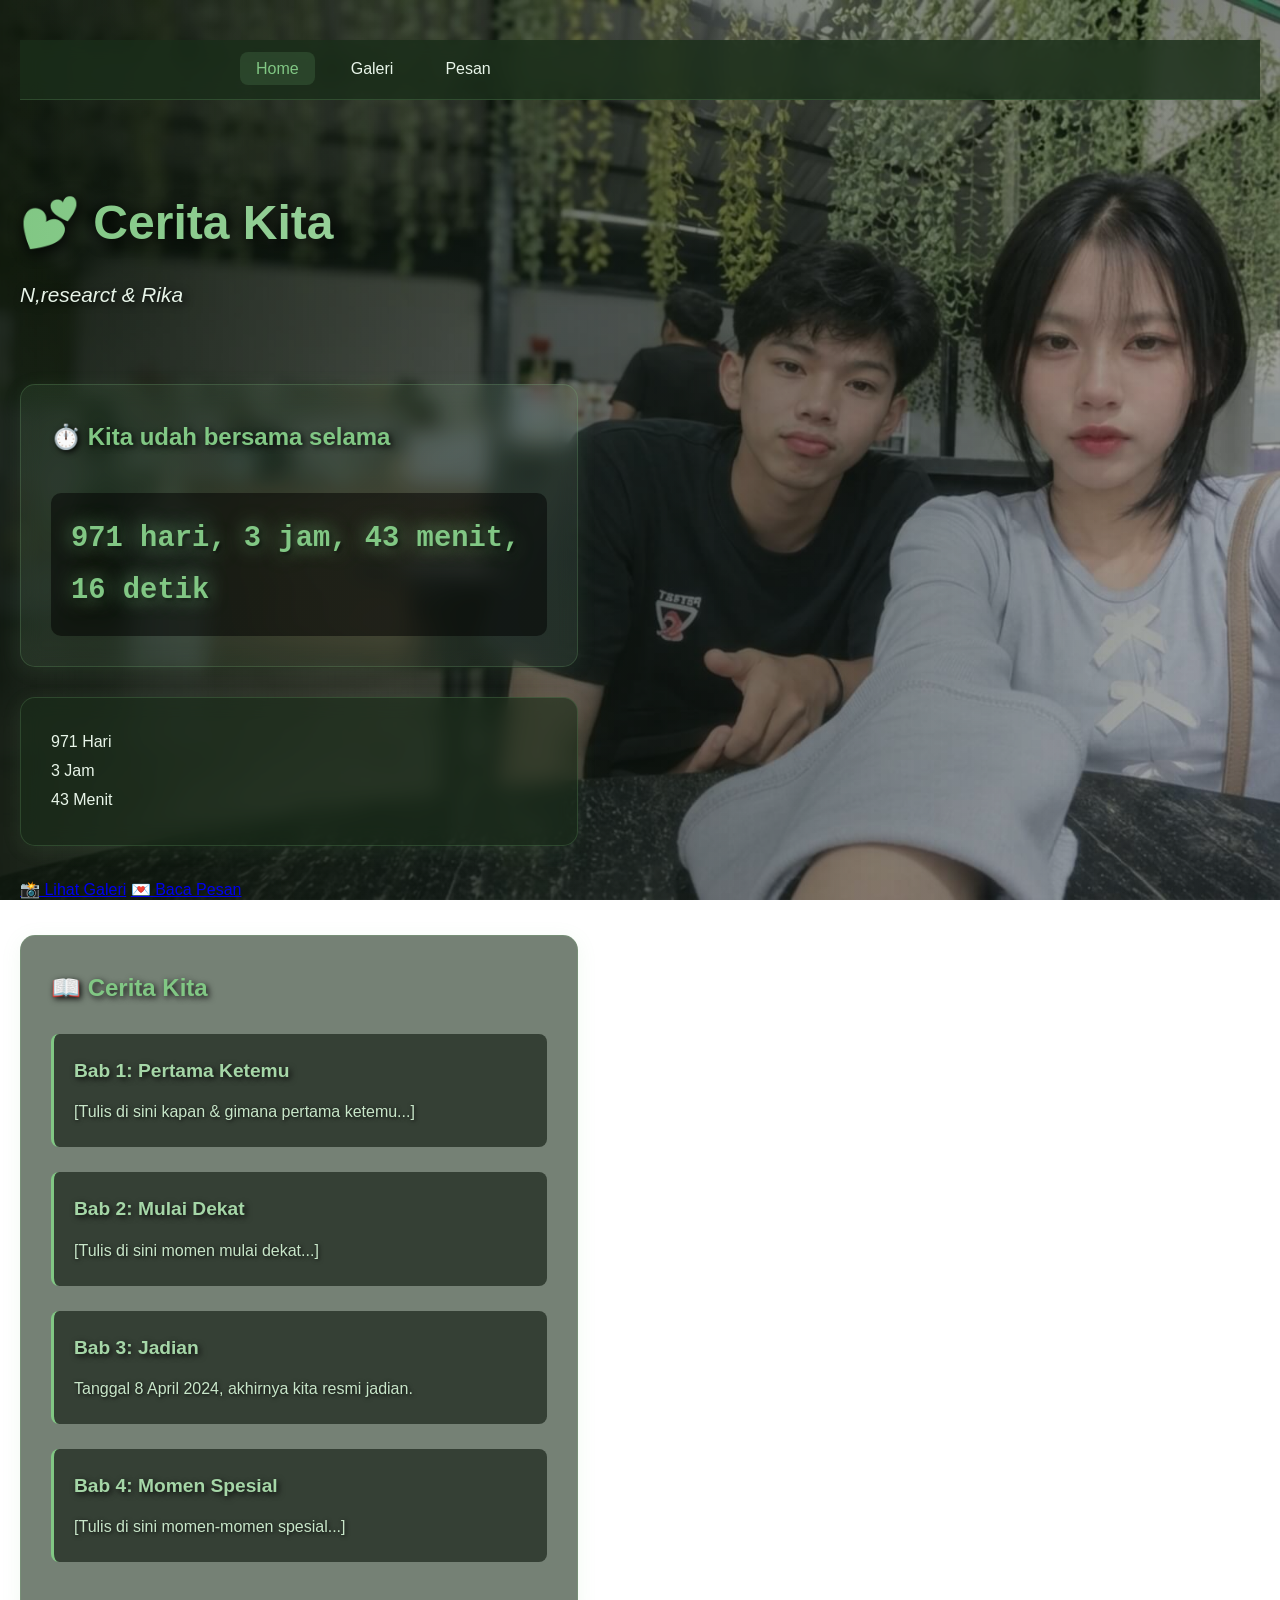
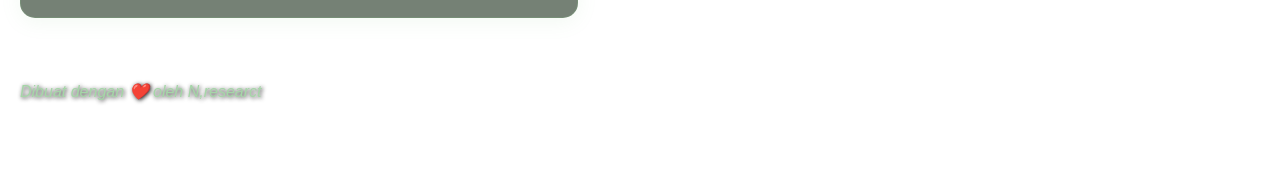
<file: index.html>
<!DOCTYPE html>
<html lang="id">
<head>
    <meta charset="UTF-8">
    <meta name="viewport" content="width=device-width, initial-scale=1.0">
    <title>Cerita Kita 💕</title>
    <link rel="stylesheet" href="style.css">
</head>
<body class="home">
    <nav>
        <ul>
            <li><a href="index.html" class="active">Home</a></li>
            <li><a href="gallery.html">Galeri</a></li>
            <li><a href="message.html">Pesan</a></li>
        </ul>
    </nav>

    <div class="container">
        <header class="hero">
            <h1>💕 Cerita Kita</h1>
            <p class="subtitle">N,researct & Rika</p>
        </header>

        <section class="timer-section">
    <h2>⏱️ Kita udah bersama selama</h2>
    <div id="timer" class="timer">Loading...</div>
</section>

<section class="stats">
    <div class="stat-box">
        <span class="stat-number" id="stat-days">0</span>
        <span class="stat-label">Hari</span>
    </div>
    <div class="stat-box">
        <span class="stat-number" id="stat-hours">0</span>
        <span class="stat-label">Jam</span>
    </div>
    <div class="stat-box">
        <span class="stat-number" id="stat-minutes">0</span>
        <span class="stat-label">Menit</span>
    </div>
</section>

<div class="cta-buttons">
    <a href="gallery.html" class="btn btn-primary">📸 Lihat Galeri</a>
    <a href="message.html" class="btn btn-secondary">💌 Baca Pesan</a>
</div>

        <section class="story">
            <h2>📖 Cerita Kita</h2>

            <div class="chapter">
                <h3>Bab 1: Pertama Ketemu</h3>
                <p>[Tulis di sini kapan & gimana pertama ketemu...]</p>
            </div>

            <div class="chapter">
                <h3>Bab 2: Mulai Dekat</h3>
                <p>[Tulis di sini momen mulai dekat...]</p>
            </div>

            <div class="chapter">
                <h3>Bab 3: Jadian</h3>
                <p>Tanggal 8 April 2024, akhirnya kita resmi jadian.</p>
            </div>

            <div class="chapter">
                <h3>Bab 4: Momen Spesial</h3>
                <p>[Tulis di sini momen-momen spesial...]</p>
            </div>
        </section>

        <footer>
            <p>Dibuat dengan ❤️ oleh N,researct</p>
        </footer>
    </div>

    <script>
        const startDate = new Date("2024-04-08");

        function updateTimer() {
            const now = new Date();
            const diff = now - startDate;

            const days = Math.floor(diff / (1000 * 60 * 60 * 24));
            const hours = Math.floor((diff / (1000 * 60 * 60)) % 24);
            const minutes = Math.floor((diff / (1000 * 60)) % 60);
            const seconds = Math.floor((diff / 1000) % 60);

        
                document.getElementById("timer").textContent = 
             `${days} hari, ${hours} jam, ${minutes} menit, ${seconds} detik`;

             document.getElementById("stat-days").textContent = days;
             document.getElementById("stat-hours").textContent = hours;
             document.getElementById("stat-minutes").textContent = minutes;
}
        

        setInterval(updateTimer, 1000);
        updateTimer();
    </script>
</body>
</html>
</file>
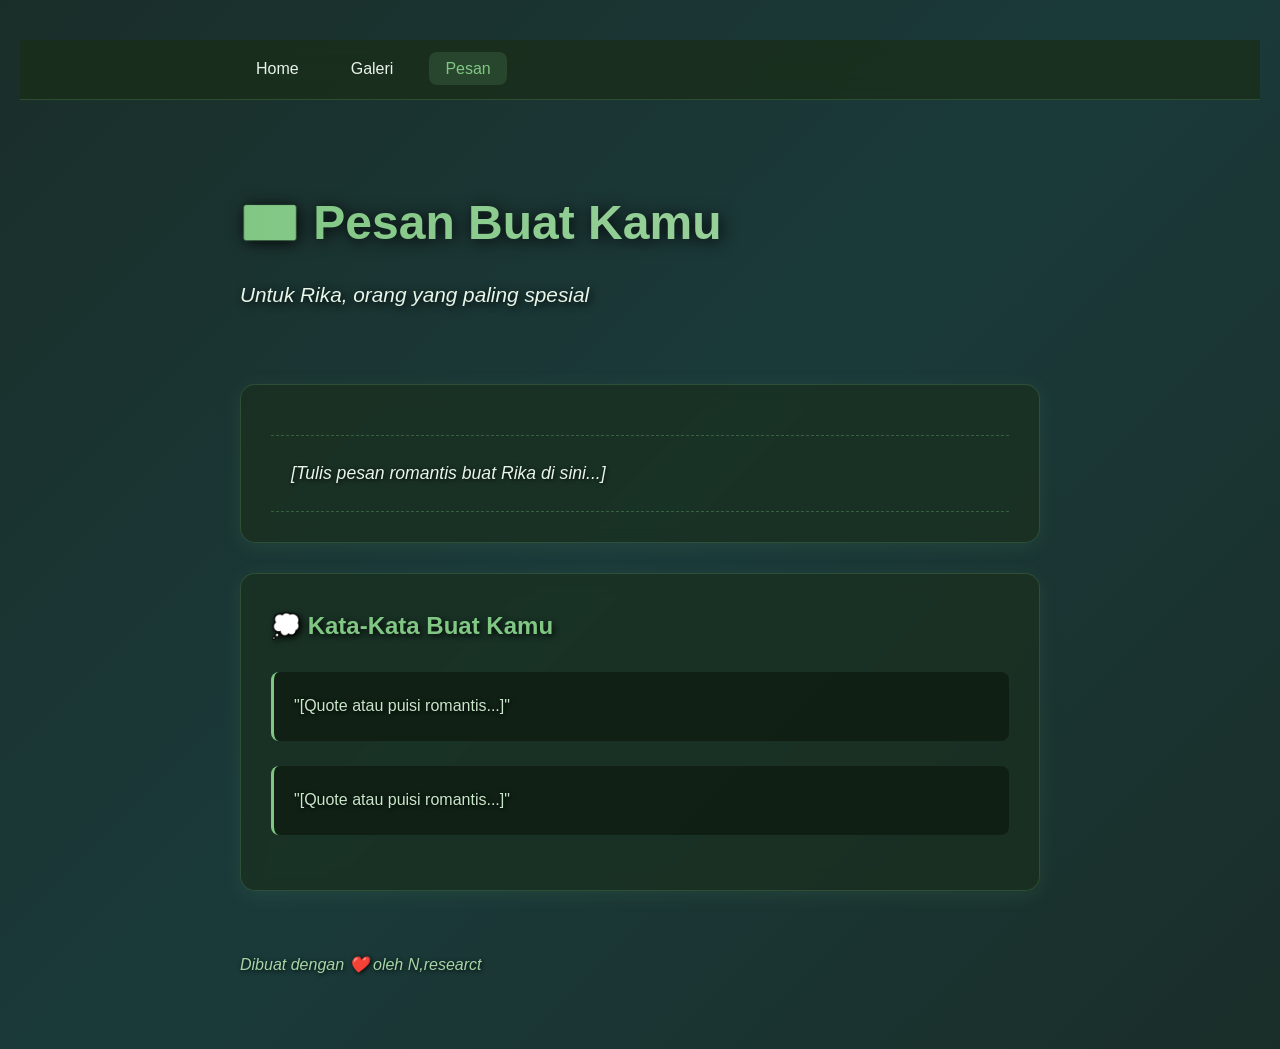
<file: message.html>
<!DOCTYPE html>
<html lang="id">
<head>
    <meta charset="UTF-8">
    <meta name="viewport" content="width=device-width, initial-scale=1.0">
    <title>Pesan Buat Kamu 💌</title>
    <link rel="stylesheet" href="style.css">
</head>
<body class="message">
    <nav>
        <ul>
            <li><a href="index.html">Home</a></li>
            <li><a href="gallery.html">Galeri</a></li>
            <li><a href="message.html" class="active">Pesan</a></li>
        </ul>
    </nav>

    <div class="container">
        <header class="hero">
            <h1>💌 Pesan Buat Kamu</h1>
            <p class="subtitle">Untuk Rika, orang yang paling spesial</p>
        </header>

        <section class="message">
            <p class="love-letter">
                [Tulis pesan romantis buat Rika di sini...]
            </p>
        </section>

        <section>
            <h2>💭 Kata-Kata Buat Kamu</h2>
            <div class="chapter">
                <p>"[Quote atau puisi romantis...]"</p>
            </div>
            <div class="chapter">
                <p>"[Quote atau puisi romantis...]"</p>
            </div>
        </section>

        <footer>
            <p>Dibuat dengan ❤️ oleh N,researct</p>
        </footer>
    </div>
</body>
</html>
</file>
<file: style.css>
/* ===========================
   RESET & BASE
   =========================== */
* { margin: 0; padding: 0; box-sizing: border-box; }

body {
    font-family: -apple-system, BlinkMacSystemFont, 'Segoe UI', sans-serif;
    color: #e8f5e9;
    line-height: 1.8;
    padding: 40px 20px;
    min-height: 100vh;
    transition: background 0.5s ease;
}

.container { max-width: 800px; margin: 0 auto; }

/* ===========================
   BACKGROUND TIAP HALAMAN
   =========================== */

/* HOME — pakai foto background */
body.home {
    background-image: url('background.jpg');
    background-size: cover;
    background-position: center right;
    background-attachment: fixed;
    background-repeat: no-repeat;
}

/* Overlay gelap biar teks kebaca (desktop) */
body.home::before {
    content: '';
    position: fixed;
    top: 0; left: 0;
    width: 100%; height: 100%;
    background: linear-gradient(90deg, 
        rgba(10, 20, 10, 0.9) 0%, 
        rgba(10, 20, 10, 0.6) 40%, 
        rgba(10, 20, 10, 0.3) 100%
    );
    z-index: -1;
}

/* Teks di kiri (desktop) */
body.home .container {
    margin-left: 0;
    margin-right: 50%;
    max-width: 45%;
}

/* GALLERY — Cafe Green */
body.gallery {
    background: linear-gradient(135deg, #1a2e1a 0%, #2d4a2d 30%, #4a3a2d 70%, #1a2e1a 100%);
}

/* MESSAGE — Deep Forest */
body.message {
    background: linear-gradient(135deg, #1a2e29 0%, #1a3a3a 50%, #1a2e29 100%);
}

/* ===========================
   NAVIGASI
   =========================== */
nav {
    background: rgba(26, 46, 26, 0.8);
    border-bottom: 1px solid rgba(129, 199, 132, 0.2);
    padding: 15px 20px;
    margin-bottom: 40px;
    backdrop-filter: blur(10px);
    position: sticky;
    top: 0;
    z-index: 100;
}

nav ul {
    list-style: none;
    display: flex;
    gap: 20px;
    max-width: 800px;
    margin: 0 auto;
    justify-content: flex-start;
}

nav a {
    color: #e8f5e9;
    text-decoration: none;
    font-weight: 500;
    padding: 8px 16px;
    border-radius: 8px;
    transition: all 0.3s ease;
    position: relative;
}

nav a:hover {
    color: #81c784;
    background: rgba(129, 199, 132, 0.1);
}

nav a.active {
    color: #81c784;
    background: rgba(129, 199, 132, 0.15);
}

/* ===========================
   HERO
   =========================== */
.hero {
    text-align: left;
    padding: 40px 0;
    margin-bottom: 30px;
}

.hero h1 {
    font-size: 3em;
    background: linear-gradient(90deg, #81c784, #a5d6a7, #81c784);
    background-size: 200% auto;
    -webkit-background-clip: text;
    -webkit-text-fill-color: transparent;
    background-clip: text;
    animation: gradientMove 3s linear infinite;
    margin-bottom: 10px;
    filter: drop-shadow(2px 2px 8px rgba(0, 0, 0, 0.9));
}

@keyframes gradientMove {
    0% { background-position: 0% center; }
    100% { background-position: 200% center; }
}

.subtitle {
    font-size: 1.3em;
    color: #e8f5e9;
    font-style: italic;
    text-shadow: 2px 2px 8px rgba(0, 0, 0, 0.95);
}

/* ===========================
   SECTION
   =========================== */
section {
    background: rgba(26, 46, 26, 0.6);
    border: 1px solid rgba(129, 199, 132, 0.2);
    border-radius: 15px;
    padding: 30px;
    margin: 30px 0;
    backdrop-filter: blur(10px);
    box-shadow: 0 4px 20px rgba(129, 199, 132, 0.1);
    transition: transform 0.3s ease, box-shadow 0.3s ease;
}

section:hover {
    transform: translateY(-3px);
    box-shadow: 0 10px 40px rgba(129, 199, 132, 0.2);
}

section h2 {
    color: #81c784;
    font-size: 1.5em;
    margin-bottom: 20px;
    text-align: left;
    text-shadow: 2px 2px 6px rgba(0, 0, 0, 0.9);
}

/* ===========================
   TIMER
   =========================== */
.timer-section {
    text-align: left;
    background: linear-gradient(135deg, rgba(129, 199, 132, 0.1), rgba(165, 214, 167, 0.1));
}

.timer {
    font-size: 1.8em;
    font-weight: bold;
    color: #81c784;
    padding: 20px;
    background: rgba(0, 0, 0, 0.5);
    border-radius: 10px;
    margin-top: 15px;
    font-family: 'Courier New', monospace;
    text-shadow: 0 0 20px rgba(129, 199, 132, 0.8), 2px 2px 4px rgba(0, 0, 0, 0.9);
    display: inline-block;
}

/* ===========================
   CHAPTER
   =========================== */
.chapter {
    margin: 25px 0;
    padding: 20px;
    background: rgba(10, 20, 10, 0.6);
    border-left: 3px solid #81c784;
    border-radius: 8px;
    transition: all 0.3s ease;
}

.chapter:hover {
    border-left-color: #a5d6a7;
    transform: translateX(5px);
}

.chapter h3 {
    color: #a5d6a7;
    margin-bottom: 10px;
    font-size: 1.2em;
    text-align: left;
    text-shadow: 2px 2px 6px rgba(0, 0, 0, 0.9);
}

.chapter p {
    color: #c8e6c9;
    text-align: left;
    text-shadow: 1px 1px 4px rgba(0, 0, 0, 0.9);
}

/* ===========================
   GALLERY
   =========================== */
.gallery-grid {
    display: grid;
    grid-template-columns: repeat(auto-fit, minmax(200px, 1fr));
    gap: 15px;
    margin-top: 20px;
}

.gallery-grid img {
    width: 100%;
    height: 200px;
    object-fit: cover;
    border-radius: 10px;
    border: 2px solid rgba(129, 199, 132, 0.3);
    transition: transform 0.3s ease, border-color 0.3s ease;
    cursor: pointer;
}

.gallery-grid img:hover {
    transform: scale(1.05);
    border-color: #81c784;
    box-shadow: 0 0 20px rgba(129, 199, 132, 0.5);
}

/* ===========================
   MESSAGE
   =========================== */
.love-letter {
    font-style: italic;
    text-align: left;
    font-size: 1.1em;
    color: #e8f5e9;
    padding: 20px;
    line-height: 2;
    border-top: 1px dashed rgba(129, 199, 132, 0.3);
    border-bottom: 1px dashed rgba(129, 199, 132, 0.3);
    margin-top: 20px;
    text-shadow: 1px 1px 4px rgba(0, 0, 0, 0.9);
}

/* ===========================
   FOOTER
   =========================== */
footer {
    text-align: left;
    padding: 30px 0;
    color: #a5d6a7;
    font-style: italic;
    text-shadow: 1px 1px 4px rgba(0, 0, 0, 0.9);
}

/* ===========================
   SCROLLBAR
   =========================== */
::-webkit-scrollbar {
    width: 10px;
}

::-webkit-scrollbar-track {
    background: #1a2e1a;
}

::-webkit-scrollbar-thumb {
    background: #2d4a2d;
    border-radius: 5px;
}

::-webkit-scrollbar-thumb:hover {
    background: #81c784;
}

/* ===========================
   RESPONSIVE (HP)
   =========================== */
@media (max-width: 600px) {
    /* Foto muncul di HP — fokus ke kalian (kanan) */
    body.home {
        background-image: url('background.jpg');
        background-size: cover;
        background-position: 65% center;
        background-attachment: scroll;
        background-repeat: no-repeat;
    }
    
    /* Overlay lebih terang biar foto keliatan */
    body.home::before {
        background: linear-gradient(180deg, 
            rgba(10, 20, 10, 0.7) 0%, 
            rgba(10, 20, 10, 0.5) 50%,
            rgba(10, 20, 10, 0.75) 100%
        );
    }
    
    /* Teks full width di HP */
    body.home .container {
        margin-left: 0;
        margin-right: 0;
        max-width: 100%;
    }
    
    .hero h1 { font-size: 2em; }
    .timer { font-size: 1.3em; }
    section { padding: 20px; }
    nav ul { gap: 10px; }
    nav a { padding: 6px 10px; font-size: 0.9em; }
}
</file>
